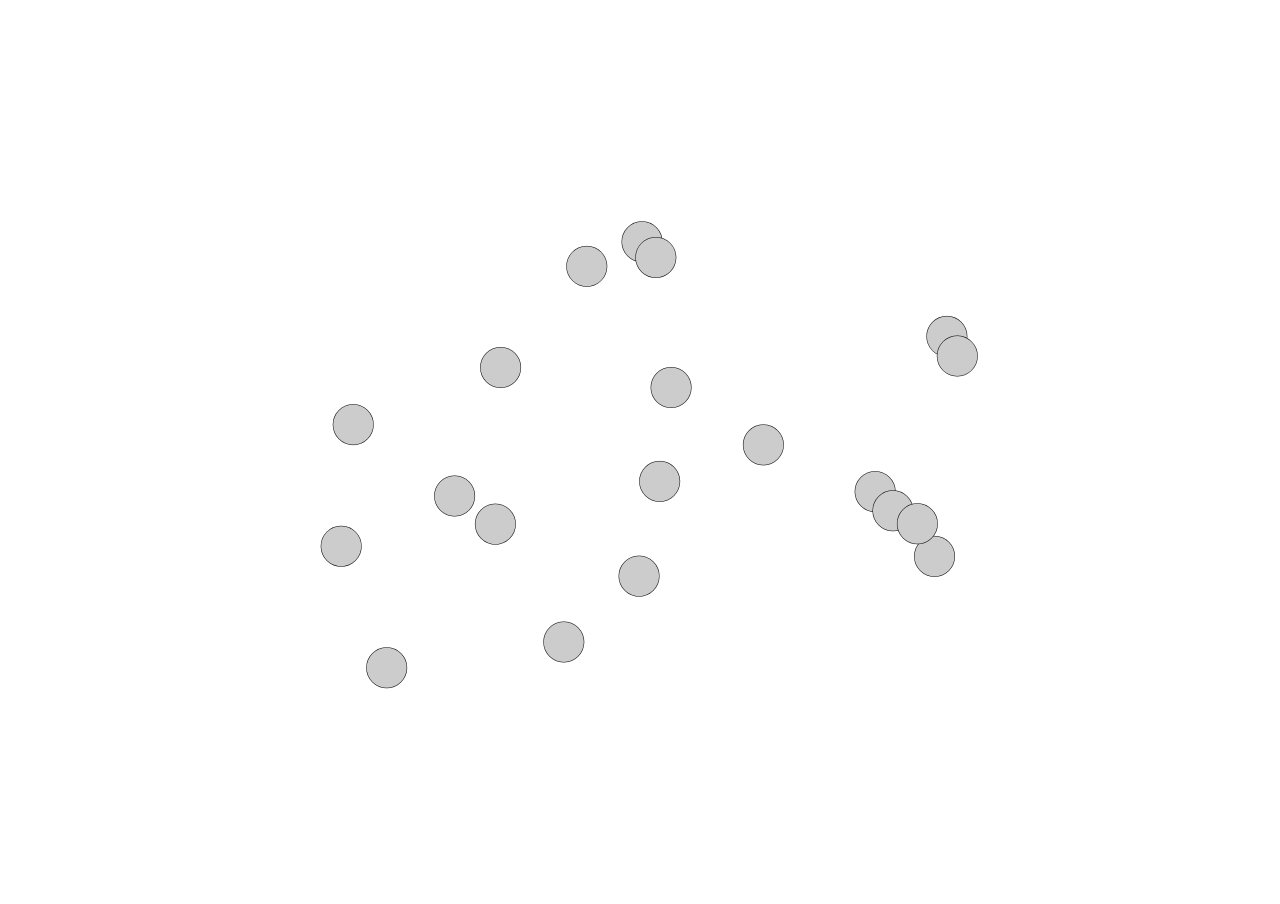
<file: dragBall/index.html>
<!DOCTYPE html>
<html lang="en">
<head>
	<meta charset="UTF-8">
	<meta name="viewport" content="width=device-width, initial-scale=1.0, maximum-scale=10.0">

	<link rel="stylesheet" href="css/normalize.css">
	<link rel="stylesheet" href="css/index.css">

	<title>Dragable ball</title>
</head>
<body>
	<canvas id="app"></canvas>
	<script src="js/index.js"></script>
</body>
</html>
</file>
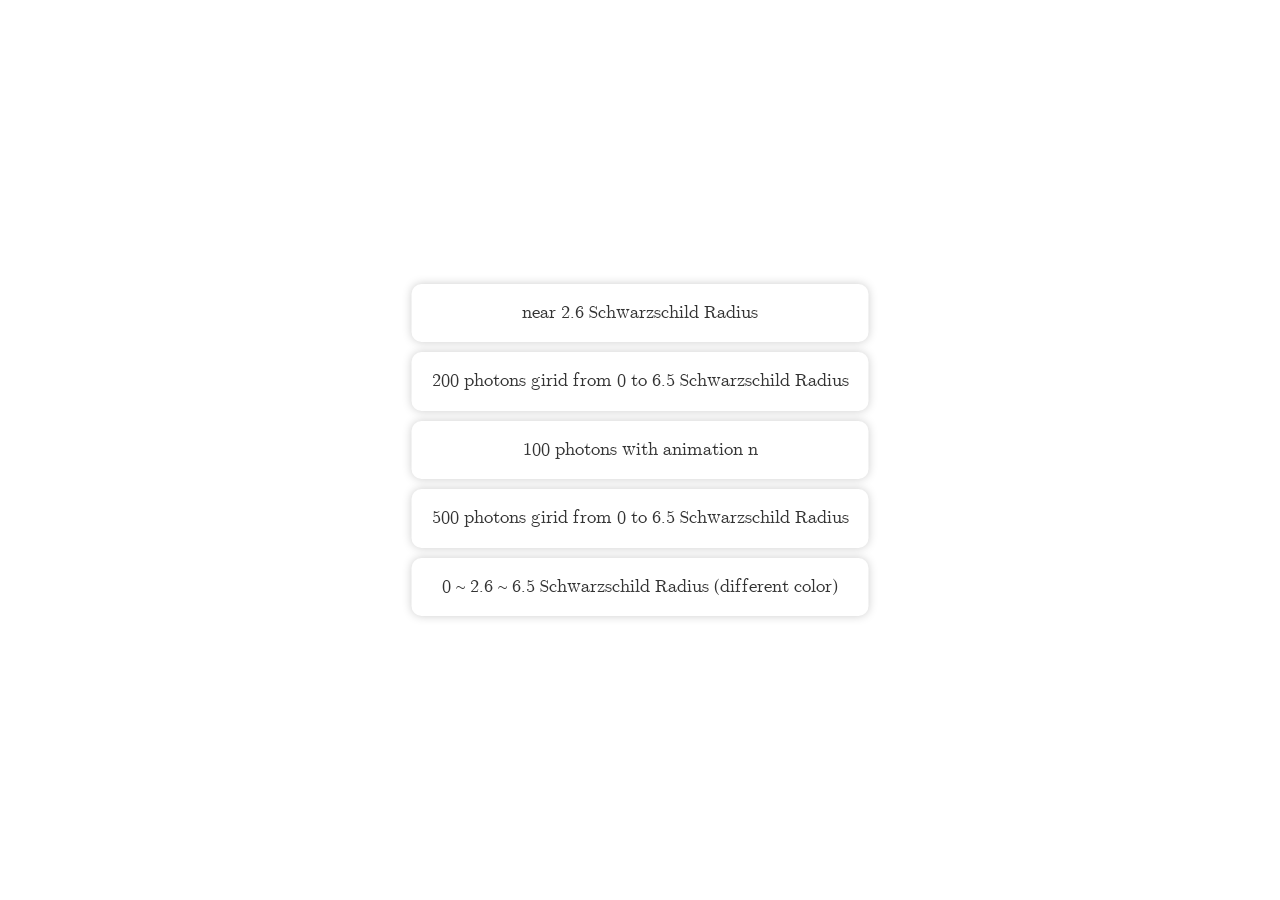
<file: GRlensing/index.html>
<!DOCTYPE html>
<html lang="en">
<head>
    <meta charset="UTF-8">
    <meta name="google" content="notranslate">
    <meta name="viewport" content="width=device-width, initial-scale=1.0">

    <link rel="stylesheet" href="mathquill-0.10.1/mathquill.css">
    <link rel="stylesheet" href="css/normalize.css">
    <link rel="stylesheet" href="css/style.css">


    <script src='js/Math.js'></script>
    <script src='js/index.js'></script>

    <title>Gravitational Lensing</title>
</head>
<body>
    <div class="table-of-content mq-math-mode">
        <ul>
            <li>
                <a href="./sub/sub0.html" class="app-link">
                    near 2.6 Schwarzschild Radius
                </a>
            </li>
            <li>
                <a href="./sub/sub1.html" class="app-link">
                    200 photons girid from 0 to 6.5 Schwarzschild Radius
                </a>
            </li>
            <li>
                <a href="./sub/sub2.html" class="app-link">
                    100 photons with animation n
                </a>
            </li>
            <li>
                <a href="./sub/sub3.html" class="app-link">
                    500 photons girid from 0 to 6.5 Schwarzschild Radius
                </a>
            </li>
            <li>
                <a href="./sub/sub4.html" class="app-link">
                    0 ~ 2.6 ~ 6.5 Schwarzschild Radius (different color)
                </a>
            </li>
        </ul>
    </div>

</body>
</html>
</file>
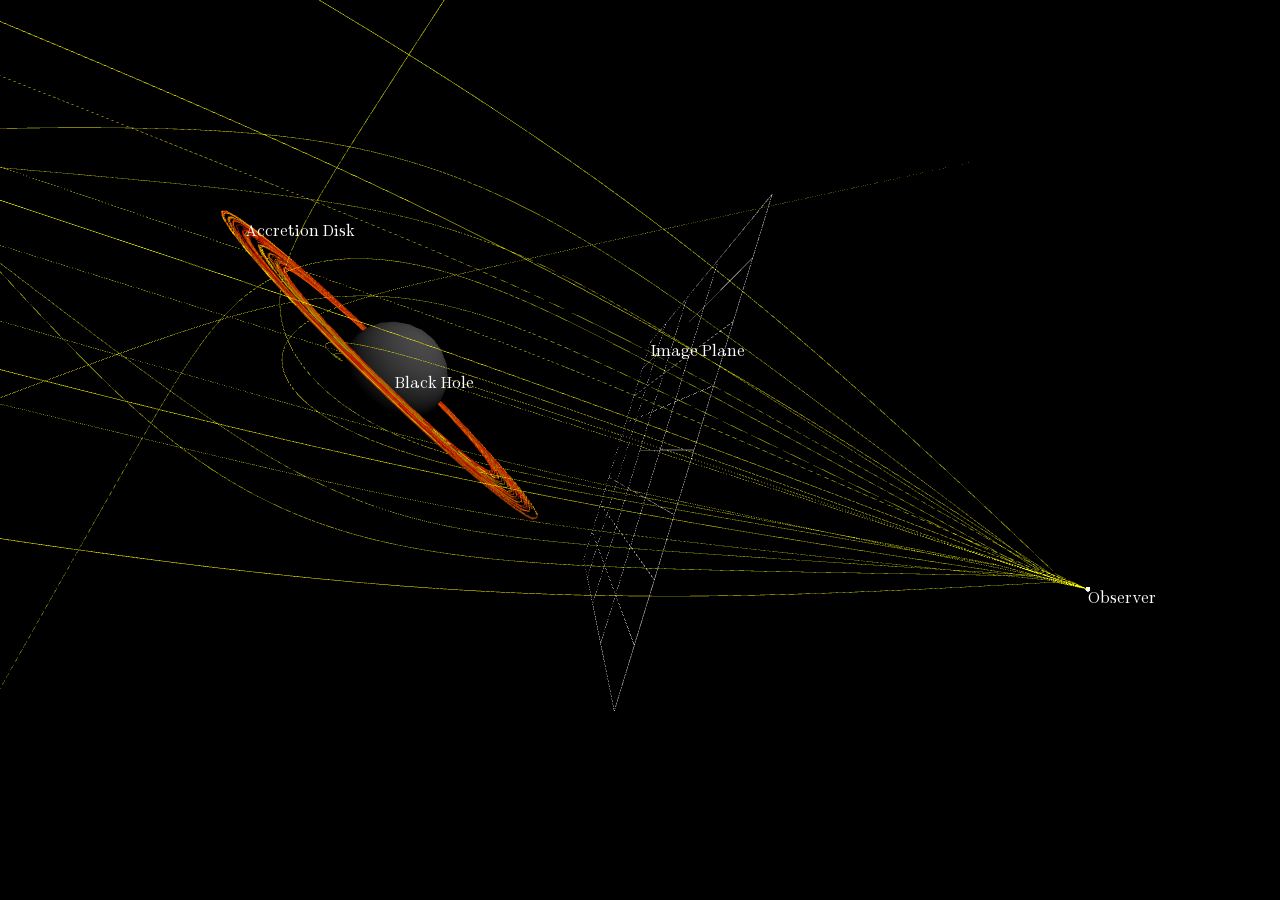
<file: GRraytrace/index.html>
<!DOCTYPE html>
<html lang="en">
<head>
	<meta charset="UTF-8">
	<meta name="viewport" content="width=device-width, initial-scale=1.0">
	<link rel="stylesheet" href="css/normalize.css">
	<link rel="stylesheet" href="css/mathquill.css">
	<link rel="stylesheet" href="css/style.css">

    <script src="js/p5.js"></script>
    <script src="js/addScreenPositionFunction.js"></script>
    <script src="js/index.js"></script>


	<title>Black Hole Lensing</title>
</head>
<body class="">
	<main></main>
	
</body>
</html>
</file>
<file: dragBall/css/index.css>
*{
	box-sizing: border-box;
	position: relative;
}

body{
	height: 100vh;
	width: 100vw;
	overflow: hidden;
}

#app{

	left: 50%;
	top: 50%;
	transform: translate(-50%,-50%);

	transition: all 0.3s;

}
</file>
<file: GRlensing/mathquill-0.10.1/mathquill.css>
/*
 * MathQuill v0.10.1               http://mathquill.com
 * by Han, Jeanine, and Mary  maintainers@mathquill.com
 *
 * This Source Code Form is subject to the terms of the
 * Mozilla Public License, v. 2.0. If a copy of the MPL
 * was not distributed with this file, You can obtain
 * one at http://mozilla.org/MPL/2.0/.
 */
@font-face {
  font-family: Symbola;
  src: url(font/Symbola.eot);
  src: local("Symbola Regular"), local("Symbola"), url(font/Symbola.woff2) format("woff2"), url(font/Symbola.woff) format("woff"), url(font/Symbola.ttf) format("truetype"), url(font/Symbola.otf) format("opentype"), url(font/Symbola.svg#Symbola) format("svg");
}
.mq-editable-field {
  display: -moz-inline-box;
  display: inline-block;
}
.mq-editable-field .mq-cursor {
  border-left: 1px solid black;
  margin-left: -1px;
  position: relative;
  z-index: 1;
  padding: 0;
  display: -moz-inline-box;
  display: inline-block;
}
.mq-editable-field .mq-cursor.mq-blink {
  visibility: hidden;
}
.mq-editable-field,
.mq-math-mode .mq-editable-field {
  border: 1px solid gray;
}
.mq-editable-field.mq-focused,
.mq-math-mode .mq-editable-field.mq-focused {
  -webkit-box-shadow: #8bd 0 0 1px 2px, inset #6ae 0 0 2px 0;
  -moz-box-shadow: #8bd 0 0 1px 2px, inset #6ae 0 0 2px 0;
  box-shadow: #8bd 0 0 1px 2px, inset #6ae 0 0 2px 0;
  border-color: #709AC0;
  border-radius: 1px;
}
.mq-math-mode .mq-editable-field {
  margin: 1px;
}
.mq-editable-field .mq-latex-command-input {
  color: inherit;
  font-family: "Courier New", monospace;
  border: 1px solid gray;
  padding-right: 1px;
  margin-right: 1px;
  margin-left: 2px;
}
.mq-editable-field .mq-latex-command-input.mq-empty {
  background: transparent;
}
.mq-editable-field .mq-latex-command-input.mq-hasCursor {
  border-color: ActiveBorder;
}
.mq-editable-field.mq-empty:after,
.mq-editable-field.mq-text-mode:after,
.mq-math-mode .mq-empty:after {
  visibility: hidden;
  content: 'c';
}
.mq-editable-field .mq-cursor:only-child:after,
.mq-editable-field .mq-textarea + .mq-cursor:last-child:after {
  visibility: hidden;
  content: 'c';
}
.mq-editable-field .mq-text-mode .mq-cursor:only-child:after {
  content: '';
}
.mq-editable-field.mq-text-mode {
  overflow-x: auto;
  overflow-y: hidden;
}
.mq-root-block,
.mq-math-mode .mq-root-block {
  display: -moz-inline-box;
  display: inline-block;
  width: 100%;
  padding: 2px;
  -webkit-box-sizing: border-box;
  -moz-box-sizing: border-box;
  box-sizing: border-box;
  white-space: nowrap;
  overflow: hidden;
  vertical-align: middle;
}
.mq-math-mode {
  font-variant: normal;
  font-weight: normal;
  font-style: normal;
  font-size: 115%;
  line-height: 1;
  display: -moz-inline-box;
  display: inline-block;
}
.mq-math-mode .mq-non-leaf,
.mq-math-mode .mq-scaled {
  display: -moz-inline-box;
  display: inline-block;
}
.mq-math-mode var,
.mq-math-mode .mq-text-mode,
.mq-math-mode .mq-nonSymbola {
  font-family: "Times New Roman", Symbola, serif;
  line-height: .9;
}
.mq-math-mode * {
  font-size: inherit;
  line-height: inherit;
  margin: 0;
  padding: 0;
  border-color: black;
  -webkit-user-select: none;
  -moz-user-select: none;
  user-select: none;
  box-sizing: border-box;
}
.mq-math-mode .mq-empty {
  background: #ccc;
}
.mq-math-mode .mq-empty.mq-root-block {
  background: transparent;
}
.mq-math-mode.mq-empty {
  background: transparent;
}
.mq-math-mode .mq-text-mode {
  font-size: 87%;
}
.mq-math-mode .mq-font {
  font: 1em "Times New Roman", Symbola, serif;
}
.mq-math-mode .mq-font * {
  font-family: inherit;
  font-style: inherit;
}
.mq-math-mode b,
.mq-math-mode b.mq-font {
  font-weight: bolder;
}
.mq-math-mode var,
.mq-math-mode i,
.mq-math-mode i.mq-font {
  font-style: italic;
}
.mq-math-mode var.mq-f {
  margin-right: 0.2em;
  margin-left: 0.1em;
}
.mq-math-mode .mq-roman var.mq-f {
  margin: 0;
}
.mq-math-mode big {
  font-size: 125%;
}
.mq-math-mode .mq-roman {
  font-style: normal;
}
.mq-math-mode .mq-sans-serif {
  font-family: sans-serif, Symbola, serif;
}
.mq-math-mode .mq-monospace {
  font-family: monospace, Symbola, serif;
}
.mq-math-mode .mq-overline {
  border-top: 1px solid black;
  margin-top: 1px;
}
.mq-math-mode .mq-underline {
  border-bottom: 1px solid black;
  margin-bottom: 1px;
}
.mq-math-mode .mq-binary-operator {
  padding: 0 0.2em;
  display: -moz-inline-box;
  display: inline-block;
}
.mq-math-mode .mq-supsub {
  font-size: 90%;
  vertical-align: -0.5em;
}
.mq-math-mode .mq-supsub.mq-limit {
  font-size: 80%;
  vertical-align: -0.4em;
}
.mq-math-mode .mq-supsub.mq-sup-only {
  vertical-align: .5em;
}
.mq-math-mode .mq-supsub.mq-sup-only .mq-sup {
  display: inline-block;
  vertical-align: text-bottom;
}
.mq-math-mode .mq-supsub .mq-sup {
  display: block;
}
.mq-math-mode .mq-supsub .mq-sub {
  display: block;
  float: left;
}
.mq-math-mode .mq-supsub.mq-limit .mq-sub {
  margin-left: -0.25em;
}
.mq-math-mode .mq-supsub .mq-binary-operator {
  padding: 0 .1em;
}
.mq-math-mode .mq-supsub .mq-fraction {
  font-size: 70%;
}
.mq-math-mode sup.mq-nthroot {
  font-size: 80%;
  vertical-align: 0.8em;
  margin-right: -0.6em;
  margin-left: .2em;
  min-width: .5em;
}
.mq-math-mode .mq-paren {
  padding: 0 .1em;
  vertical-align: top;
  -webkit-transform-origin: center .06em;
  -moz-transform-origin: center .06em;
  -ms-transform-origin: center .06em;
  -o-transform-origin: center .06em;
  transform-origin: center .06em;
}
.mq-math-mode .mq-paren.mq-ghost {
  color: silver;
}
.mq-math-mode .mq-paren + span {
  margin-top: .1em;
  margin-bottom: .1em;
}
.mq-math-mode .mq-array {
  vertical-align: middle;
  text-align: center;
}
.mq-math-mode .mq-array > span {
  display: block;
}
.mq-math-mode .mq-operator-name {
  font-family: Symbola, "Times New Roman", serif;
  line-height: .9;
  font-style: normal;
}
.mq-math-mode var.mq-operator-name.mq-first {
  padding-left: .2em;
}
.mq-math-mode var.mq-operator-name.mq-last {
  padding-right: .2em;
}
.mq-math-mode .mq-fraction {
  font-size: 90%;
  text-align: center;
  vertical-align: -0.4em;
  padding: 0 .2em;
}
.mq-math-mode .mq-fraction,
.mq-math-mode .mq-large-operator,
.mq-math-mode x:-moz-any-link {
  display: -moz-groupbox;
}
.mq-math-mode .mq-fraction,
.mq-math-mode .mq-large-operator,
.mq-math-mode x:-moz-any-link,
.mq-math-mode x:default {
  display: inline-block;
}
.mq-math-mode .mq-numerator,
.mq-math-mode .mq-denominator {
  display: block;
}
.mq-math-mode .mq-numerator {
  padding: 0 0.1em;
}
.mq-math-mode .mq-denominator {
  border-top: 1px solid;
  float: right;
  width: 100%;
  padding: 0.1em;
}
.mq-math-mode .mq-sqrt-prefix {
  padding-top: 0;
  position: relative;
  top: 0.1em;
  vertical-align: top;
  -webkit-transform-origin: top;
  -moz-transform-origin: top;
  -ms-transform-origin: top;
  -o-transform-origin: top;
  transform-origin: top;
}
.mq-math-mode .mq-sqrt-stem {
  border-top: 1px solid;
  margin-top: 1px;
  padding-left: .15em;
  padding-right: .2em;
  margin-right: .1em;
  padding-top: 1px;
}
.mq-math-mode .mq-vector-prefix {
  display: block;
  text-align: center;
  line-height: .25em;
  margin-bottom: -0.1em;
  font-size: 0.75em;
}
.mq-math-mode .mq-vector-stem {
  display: block;
}
.mq-math-mode .mq-large-operator {
  text-align: center;
}
.mq-math-mode .mq-large-operator .mq-from,
.mq-math-mode .mq-large-operator big,
.mq-math-mode .mq-large-operator .mq-to {
  display: block;
}
.mq-math-mode .mq-large-operator .mq-from,
.mq-math-mode .mq-large-operator .mq-to {
  font-size: 80%;
}
.mq-math-mode .mq-large-operator .mq-from {
  float: right;
  /* take out of normal flow to manipulate baseline */
  width: 100%;
}
.mq-math-mode,
.mq-math-mode .mq-editable-field {
  cursor: text;
  font-family: Symbola, "Times New Roman", serif;
}
.mq-math-mode .mq-overarrow {
  border-top: 1px solid black;
  margin-top: 1px;
  padding-top: 0.2em;
}
.mq-math-mode .mq-overarrow:before {
  display: block;
  position: relative;
  top: -0.34em;
  font-size: 0.5em;
  line-height: 0em;
  content: '\27A4';
  text-align: right;
}
.mq-math-mode .mq-overarrow.mq-arrow-left:before {
  -moz-transform: scaleX(-1);
  -o-transform: scaleX(-1);
  -webkit-transform: scaleX(-1);
  transform: scaleX(-1);
  filter: FlipH;
  -ms-filter: "FlipH";
}
.mq-math-mode .mq-selection,
.mq-editable-field .mq-selection,
.mq-math-mode .mq-selection .mq-non-leaf,
.mq-editable-field .mq-selection .mq-non-leaf,
.mq-math-mode .mq-selection .mq-scaled,
.mq-editable-field .mq-selection .mq-scaled {
  background: #B4D5FE !important;
  background: Highlight !important;
  color: HighlightText;
  border-color: HighlightText;
}
.mq-math-mode .mq-selection .mq-matrixed,
.mq-editable-field .mq-selection .mq-matrixed {
  background: #39F !important;
}
.mq-math-mode .mq-selection .mq-matrixed-container,
.mq-editable-field .mq-selection .mq-matrixed-container {
  filter: progid:DXImageTransform.Microsoft.Chroma(color='#3399FF') !important;
}
.mq-math-mode .mq-selection.mq-blur,
.mq-editable-field .mq-selection.mq-blur,
.mq-math-mode .mq-selection.mq-blur .mq-non-leaf,
.mq-editable-field .mq-selection.mq-blur .mq-non-leaf,
.mq-math-mode .mq-selection.mq-blur .mq-scaled,
.mq-editable-field .mq-selection.mq-blur .mq-scaled,
.mq-math-mode .mq-selection.mq-blur .mq-matrixed,
.mq-editable-field .mq-selection.mq-blur .mq-matrixed {
  background: #D4D4D4 !important;
  color: black;
  border-color: black;
}
.mq-math-mode .mq-selection.mq-blur .mq-matrixed-container,
.mq-editable-field .mq-selection.mq-blur .mq-matrixed-container {
  filter: progid:DXImageTransform.Microsoft.Chroma(color='#D4D4D4') !important;
}
.mq-editable-field .mq-textarea,
.mq-math-mode .mq-textarea {
  position: relative;
  -webkit-user-select: text;
  -moz-user-select: text;
  user-select: text;
}
.mq-editable-field .mq-textarea *,
.mq-math-mode .mq-textarea *,
.mq-editable-field .mq-selectable,
.mq-math-mode .mq-selectable {
  -webkit-user-select: text;
  -moz-user-select: text;
  user-select: text;
  position: absolute;
  clip: rect(1em 1em 1em 1em);
  -webkit-transform: scale(0);
  -moz-transform: scale(0);
  -ms-transform: scale(0);
  -o-transform: scale(0);
  transform: scale(0);
  resize: none;
  width: 1px;
  height: 1px;
}
.mq-math-mode .mq-matrixed {
  background: white;
  display: -moz-inline-box;
  display: inline-block;
}
.mq-math-mode .mq-matrixed-container {
  filter: progid:DXImageTransform.Microsoft.Chroma(color='white');
  margin-top: -0.1em;
}
</file>
<file: GRlensing/css/style.css>
*{
	box-sizing: border-box;
	position: relative;
}
body{
	height: 100vh;
	width: 100vw;	
}

canvas{
	background-color: rgba(0,0,0,0.6);
	overflow: hidden;
}

li{
	list-style-type: none;
}

a{
	text-decoration: none;
}


.table-of-content{
	position: absolute;
	left: 50%;
	top: 50%;
	transform: translate(-50%,-50%);
}
.app-link{
	display: block;
	text-align: center;
	padding: 20px;
	margin: 10px;
/*	border: 1px solid black;*/
	box-shadow: 0 0 10px #ccc;
	border-radius: 10px;
	color: #333;
	transform: translate(0);
	transition: 0.3s;
}

.app-link:hover{
	box-shadow: 0 2px 10px #888;
	transform: translate(0, -5px);
}

.app-link:active{
	box-shadow: 0 0px 10px #222;
	transform: translate(0, 1px);
}
</file>
<file: GRraytrace/css/mathquill.css>
/*
 * MathQuill v0.10.1               http://mathquill.com
 * by Han, Jeanine, and Mary  maintainers@mathquill.com
 *
 * This Source Code Form is subject to the terms of the
 * Mozilla Public License, v. 2.0. If a copy of the MPL
 * was not distributed with this file, You can obtain
 * one at http://mozilla.org/MPL/2.0/.
 */
@font-face {
  font-family: Symbola;
  src: url(font/Symbola.eot);
  src: local("Symbola Regular"), local("Symbola"), url(font/Symbola.woff2) format("woff2"), url(font/Symbola.woff) format("woff"), url(font/Symbola.ttf) format("truetype"), url(font/Symbola.otf) format("opentype"), url(font/Symbola.svg#Symbola) format("svg");
}
.mq-editable-field {
  display: -moz-inline-box;
  display: inline-block;
}
.mq-editable-field .mq-cursor {
  border-left: 1px solid black;
  margin-left: -1px;
  position: relative;
  z-index: 1;
  padding: 0;
  display: -moz-inline-box;
  display: inline-block;
}
.mq-editable-field .mq-cursor.mq-blink {
  visibility: hidden;
}
.mq-editable-field,
.mq-math-mode .mq-editable-field {
  border: 1px solid gray;
}
.mq-editable-field.mq-focused,
.mq-math-mode .mq-editable-field.mq-focused {
  -webkit-box-shadow: #8bd 0 0 1px 2px, inset #6ae 0 0 2px 0;
  -moz-box-shadow: #8bd 0 0 1px 2px, inset #6ae 0 0 2px 0;
  box-shadow: #8bd 0 0 1px 2px, inset #6ae 0 0 2px 0;
  border-color: #709AC0;
  border-radius: 1px;
}
.mq-math-mode .mq-editable-field {
  margin: 1px;
}
.mq-editable-field .mq-latex-command-input {
  color: inherit;
  font-family: "Courier New", monospace;
  border: 1px solid gray;
  padding-right: 1px;
  margin-right: 1px;
  margin-left: 2px;
}
.mq-editable-field .mq-latex-command-input.mq-empty {
  background: transparent;
}
.mq-editable-field .mq-latex-command-input.mq-hasCursor {
  border-color: ActiveBorder;
}
.mq-editable-field.mq-empty:after,
.mq-editable-field.mq-text-mode:after,
.mq-math-mode .mq-empty:after {
  visibility: hidden;
  content: 'c';
}
.mq-editable-field .mq-cursor:only-child:after,
.mq-editable-field .mq-textarea + .mq-cursor:last-child:after {
  visibility: hidden;
  content: 'c';
}
.mq-editable-field .mq-text-mode .mq-cursor:only-child:after {
  content: '';
}
.mq-editable-field.mq-text-mode {
  overflow-x: auto;
  overflow-y: hidden;
}
.mq-root-block,
.mq-math-mode .mq-root-block {
  display: -moz-inline-box;
  display: inline-block;
  width: 100%;
  padding: 2px;
  -webkit-box-sizing: border-box;
  -moz-box-sizing: border-box;
  box-sizing: border-box;
  white-space: nowrap;
  overflow: hidden;
  vertical-align: middle;
}
.mq-math-mode {
  font-variant: normal;
  font-weight: normal;
  font-style: normal;
  font-size: 115%;
  line-height: 1;
  display: -moz-inline-box;
  display: inline-block;
}
.mq-math-mode .mq-non-leaf,
.mq-math-mode .mq-scaled {
  display: -moz-inline-box;
  display: inline-block;
}
.mq-math-mode var,
.mq-math-mode .mq-text-mode,
.mq-math-mode .mq-nonSymbola {
  font-family: "Times New Roman", Symbola, serif;
  line-height: .9;
}
.mq-math-mode * {
  font-size: inherit;
  line-height: inherit;
  margin: 0;
  padding: 0;
  border-color: black;
  -webkit-user-select: none;
  -moz-user-select: none;
  user-select: none;
  box-sizing: border-box;
}
.mq-math-mode .mq-empty {
  background: #ccc;
}
.mq-math-mode .mq-empty.mq-root-block {
  background: transparent;
}
.mq-math-mode.mq-empty {
  background: transparent;
}
.mq-math-mode .mq-text-mode {
  font-size: 87%;
}
.mq-math-mode .mq-font {
  font: 1em "Times New Roman", Symbola, serif;
}
.mq-math-mode .mq-font * {
  font-family: inherit;
  font-style: inherit;
}
.mq-math-mode b,
.mq-math-mode b.mq-font {
  font-weight: bolder;
}
.mq-math-mode var,
.mq-math-mode i,
.mq-math-mode i.mq-font {
  font-style: italic;
}
.mq-math-mode var.mq-f {
  margin-right: 0.2em;
  margin-left: 0.1em;
}
.mq-math-mode .mq-roman var.mq-f {
  margin: 0;
}
.mq-math-mode big {
  font-size: 125%;
}
.mq-math-mode .mq-roman {
  font-style: normal;
}
.mq-math-mode .mq-sans-serif {
  font-family: sans-serif, Symbola, serif;
}
.mq-math-mode .mq-monospace {
  font-family: monospace, Symbola, serif;
}
.mq-math-mode .mq-overline {
  border-top: 1px solid black;
  margin-top: 1px;
}
.mq-math-mode .mq-underline {
  border-bottom: 1px solid black;
  margin-bottom: 1px;
}
.mq-math-mode .mq-binary-operator {
  padding: 0 0.2em;
  display: -moz-inline-box;
  display: inline-block;
}
.mq-math-mode .mq-supsub {
  font-size: 90%;
  vertical-align: -0.5em;
}
.mq-math-mode .mq-supsub.mq-limit {
  font-size: 80%;
  vertical-align: -0.4em;
}
.mq-math-mode .mq-supsub.mq-sup-only {
  vertical-align: .5em;
}
.mq-math-mode .mq-supsub.mq-sup-only .mq-sup {
  display: inline-block;
  vertical-align: text-bottom;
}
.mq-math-mode .mq-supsub .mq-sup {
  display: block;
}
.mq-math-mode .mq-supsub .mq-sub {
  display: block;
  float: left;
}
.mq-math-mode .mq-supsub.mq-limit .mq-sub {
  margin-left: -0.25em;
}
.mq-math-mode .mq-supsub .mq-binary-operator {
  padding: 0 .1em;
}
.mq-math-mode .mq-supsub .mq-fraction {
  font-size: 70%;
}
.mq-math-mode sup.mq-nthroot {
  font-size: 80%;
  vertical-align: 0.8em;
  margin-right: -0.6em;
  margin-left: .2em;
  min-width: .5em;
}
.mq-math-mode .mq-paren {
  padding: 0 .1em;
  vertical-align: top;
  -webkit-transform-origin: center .06em;
  -moz-transform-origin: center .06em;
  -ms-transform-origin: center .06em;
  -o-transform-origin: center .06em;
  transform-origin: center .06em;
}
.mq-math-mode .mq-paren.mq-ghost {
  color: silver;
}
.mq-math-mode .mq-paren + span {
  margin-top: .1em;
  margin-bottom: .1em;
}
.mq-math-mode .mq-array {
  vertical-align: middle;
  text-align: center;
}
.mq-math-mode .mq-array > span {
  display: block;
}
.mq-math-mode .mq-operator-name {
  font-family: Symbola, "Times New Roman", serif;
  line-height: .9;
  font-style: normal;
}
.mq-math-mode var.mq-operator-name.mq-first {
  padding-left: .2em;
}
.mq-math-mode var.mq-operator-name.mq-last {
  padding-right: .2em;
}
.mq-math-mode .mq-fraction {
  font-size: 90%;
  text-align: center;
  vertical-align: -0.4em;
  padding: 0 .2em;
}
.mq-math-mode .mq-fraction,
.mq-math-mode .mq-large-operator,
.mq-math-mode x:-moz-any-link {
  display: -moz-groupbox;
}
.mq-math-mode .mq-fraction,
.mq-math-mode .mq-large-operator,
.mq-math-mode x:-moz-any-link,
.mq-math-mode x:default {
  display: inline-block;
}
.mq-math-mode .mq-numerator,
.mq-math-mode .mq-denominator {
  display: block;
}
.mq-math-mode .mq-numerator {
  padding: 0 0.1em;
}
.mq-math-mode .mq-denominator {
  border-top: 1px solid;
  float: right;
  width: 100%;
  padding: 0.1em;
}
.mq-math-mode .mq-sqrt-prefix {
  padding-top: 0;
  position: relative;
  top: 0.1em;
  vertical-align: top;
  -webkit-transform-origin: top;
  -moz-transform-origin: top;
  -ms-transform-origin: top;
  -o-transform-origin: top;
  transform-origin: top;
}
.mq-math-mode .mq-sqrt-stem {
  border-top: 1px solid;
  margin-top: 1px;
  padding-left: .15em;
  padding-right: .2em;
  margin-right: .1em;
  padding-top: 1px;
}
.mq-math-mode .mq-vector-prefix {
  display: block;
  text-align: center;
  line-height: .25em;
  margin-bottom: -0.1em;
  font-size: 0.75em;
}
.mq-math-mode .mq-vector-stem {
  display: block;
}
.mq-math-mode .mq-large-operator {
  text-align: center;
}
.mq-math-mode .mq-large-operator .mq-from,
.mq-math-mode .mq-large-operator big,
.mq-math-mode .mq-large-operator .mq-to {
  display: block;
}
.mq-math-mode .mq-large-operator .mq-from,
.mq-math-mode .mq-large-operator .mq-to {
  font-size: 80%;
}
.mq-math-mode .mq-large-operator .mq-from {
  float: right;
  /* take out of normal flow to manipulate baseline */
  width: 100%;
}
.mq-math-mode,
.mq-math-mode .mq-editable-field {
  cursor: text;
  font-family: Symbola, "Times New Roman", serif;
}
.mq-math-mode .mq-overarrow {
  border-top: 1px solid black;
  margin-top: 1px;
  padding-top: 0.2em;
}
.mq-math-mode .mq-overarrow:before {
  display: block;
  position: relative;
  top: -0.34em;
  font-size: 0.5em;
  line-height: 0em;
  content: '\27A4';
  text-align: right;
}
.mq-math-mode .mq-overarrow.mq-arrow-left:before {
  -moz-transform: scaleX(-1);
  -o-transform: scaleX(-1);
  -webkit-transform: scaleX(-1);
  transform: scaleX(-1);
  filter: FlipH;
  -ms-filter: "FlipH";
}
.mq-math-mode .mq-selection,
.mq-editable-field .mq-selection,
.mq-math-mode .mq-selection .mq-non-leaf,
.mq-editable-field .mq-selection .mq-non-leaf,
.mq-math-mode .mq-selection .mq-scaled,
.mq-editable-field .mq-selection .mq-scaled {
  background: #B4D5FE !important;
  background: Highlight !important;
  color: HighlightText;
  border-color: HighlightText;
}
.mq-math-mode .mq-selection .mq-matrixed,
.mq-editable-field .mq-selection .mq-matrixed {
  background: #39F !important;
}
.mq-math-mode .mq-selection .mq-matrixed-container,
.mq-editable-field .mq-selection .mq-matrixed-container {
  filter: progid:DXImageTransform.Microsoft.Chroma(color='#3399FF') !important;
}
.mq-math-mode .mq-selection.mq-blur,
.mq-editable-field .mq-selection.mq-blur,
.mq-math-mode .mq-selection.mq-blur .mq-non-leaf,
.mq-editable-field .mq-selection.mq-blur .mq-non-leaf,
.mq-math-mode .mq-selection.mq-blur .mq-scaled,
.mq-editable-field .mq-selection.mq-blur .mq-scaled,
.mq-math-mode .mq-selection.mq-blur .mq-matrixed,
.mq-editable-field .mq-selection.mq-blur .mq-matrixed {
  background: #D4D4D4 !important;
  color: black;
  border-color: black;
}
.mq-math-mode .mq-selection.mq-blur .mq-matrixed-container,
.mq-editable-field .mq-selection.mq-blur .mq-matrixed-container {
  filter: progid:DXImageTransform.Microsoft.Chroma(color='#D4D4D4') !important;
}
.mq-editable-field .mq-textarea,
.mq-math-mode .mq-textarea {
  position: relative;
  -webkit-user-select: text;
  -moz-user-select: text;
  user-select: text;
}
.mq-editable-field .mq-textarea *,
.mq-math-mode .mq-textarea *,
.mq-editable-field .mq-selectable,
.mq-math-mode .mq-selectable {
  -webkit-user-select: text;
  -moz-user-select: text;
  user-select: text;
  position: absolute;
  clip: rect(1em 1em 1em 1em);
  -webkit-transform: scale(0);
  -moz-transform: scale(0);
  -ms-transform: scale(0);
  -o-transform: scale(0);
  transform: scale(0);
  resize: none;
  width: 1px;
  height: 1px;
}
.mq-math-mode .mq-matrixed {
  background: white;
  display: -moz-inline-box;
  display: inline-block;
}
.mq-math-mode .mq-matrixed-container {
  filter: progid:DXImageTransform.Microsoft.Chroma(color='white');
  margin-top: -0.1em;
}
</file>
<file: GRraytrace/css/style.css>
@font-face {
    font-family: 'Symbola';
    font-style: normal;
    src: url("./font/Symbola.otf") format("opentype");
}

.mousedown{
	cursor: pointer;
}

div{
    font-family: 'Symbola';
    color: white;
    font-size: 12pt;
}

html,body{
    overflow: hidden;

}
canvas{
    position: fixed;
    overflow: hidden;
}

var {
}
</file>
